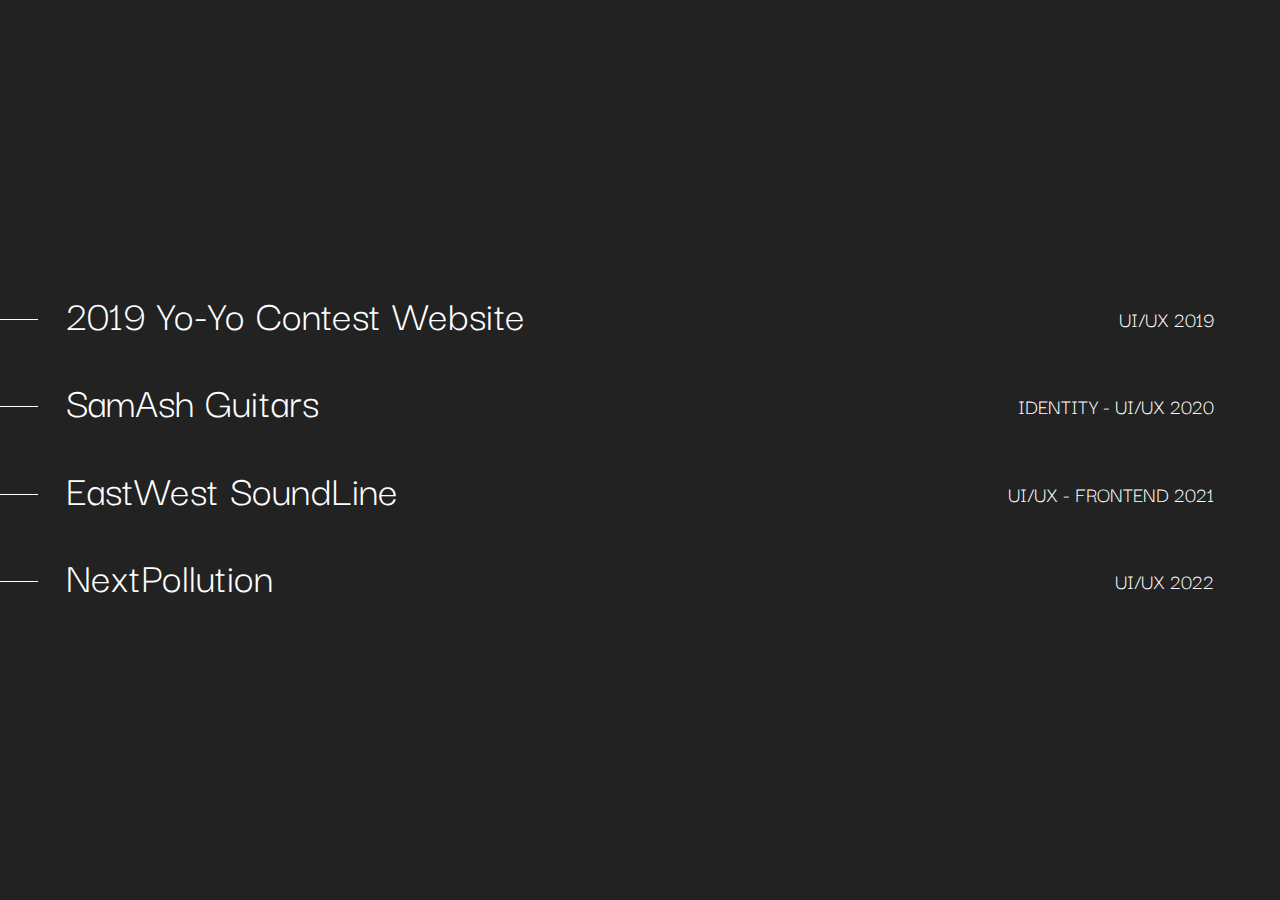
<file: Portfolio Animation/index.html>
<!DOCTYPE html>
<html lang="en">
<head>
    <meta charset="UTF-8">
    <meta name="viewport" content="width=device-width, initial-scale=1.0">
    <title>Portfolio Animation</title>
    <link rel="preconnect" href="https://fonts.googleapis.com">
    <link rel="preconnect" href="https://fonts.gstatic.com" crossorigin>
    <link href="https://fonts.googleapis.com/css2?family=Darker+Grotesque:wght@300;400&family=Poppins:wght@400;900&display=swap" rel="stylesheet">
    
       
    <link rel="stylesheet" href="css/main.css">
</head>
<body>

    <main>
        <section>
            <ul>
                <li>
                    <a href="#">
                        <div class="heading-container">
                            <p class="primary">2019 Yo-Yo Contest Website</p>
                            <p class="secondary">2019 Yo-Yo Contest Website</p>
                        </div>

                        <p class="date">UI/UX 2019</p>
                        <div class="line"></div>
                    </a>
                </li>
                <li>
                    <a href="#">
                        <div class="heading-container">
                            <p class="primary">SamAsh Guitars</p>
                            <p class="secondary">SamAsh Guitars</p>
                        </div>

                        <p class="date">IDENTITY - UI/UX 2020</p>
                        <div class="line"></div>
                    </a>
                </li>
                <li>
                    <a href="#">
                        <div class="heading-container">
                            <p class="primary">EastWest SoundLine</p>
                            <p class="secondary">EastWest SoundLine</p>
                        </div>

                        <p class="date">UI/UX - FRONTEND 2021</p>
                        <div class="line"></div>
                    </a>
                </li>
                <li>
                    <a href="#">
                        <div class="heading-container">
                            <p class="primary">NextPollution</p>
                            <p class="secondary">NextPollution</p>
                        </div>

                        <p class="date">UI/UX 2022</p>
                        <div class="line"></div>
                    </a>
                </li>
            </ul>
        </section>
    </main>


    <script src="https://cdnjs.cloudflare.com/ajax/libs/gsap/3.12.2/gsap.min.js" integrity="sha512-16esztaSRplJROstbIIdwX3N97V1+pZvV33ABoG1H2OyTttBxEGkTsoIVsiP1iaTtM8b3+hu2kB6pQ4Clr5yug==" crossorigin="anonymous" referrerpolicy="no-referrer"></script>
    <script src="script.js"></script>
</body>
</html>
</file>
<file: Portfolio Animation/css/main.css>
*, *:before, *:after {
  box-sizing: border-box;
}

html {
  font-size: 22px;
}

body {
  margin: 0;
  height: 100vh;
  font-family: "Darker Grotesque", sans-serif;
  color: white;
  background-color: #222222;
}

main {
  height: 100vh;
  width: 100%;
  display: flex;
  align-items: center;
}

section {
  flex: 1;
}

ul {
  list-style: none;
  padding: 0;
  margin: 0;
  width: 100%;
}
ul a {
  display: flex;
  justify-content: space-between;
  color: white;
  text-decoration: none;
  padding: 0.3em 3em;
  overflow: hidden;
  position: relative;
}
ul a .heading-container {
  overflow: hidden;
  height: 40px;
  display: grid;
  place-content: center;
  margin-top: 0.5em;
}
ul a p.primary, ul a p.secondary {
  font-size: clamp(2rem, 2vw, 4rem);
  width: 100%;
  margin: 0;
}
ul a p.primary {
  transform: translateY(50%);
}
ul a .line {
  position: absolute;
  top: 50%;
  left: 0;
  width: 3%;
  border-bottom: 1px solid white;
  transform-origin: left;
}/*# sourceMappingURL=main.css.map */
</file>
